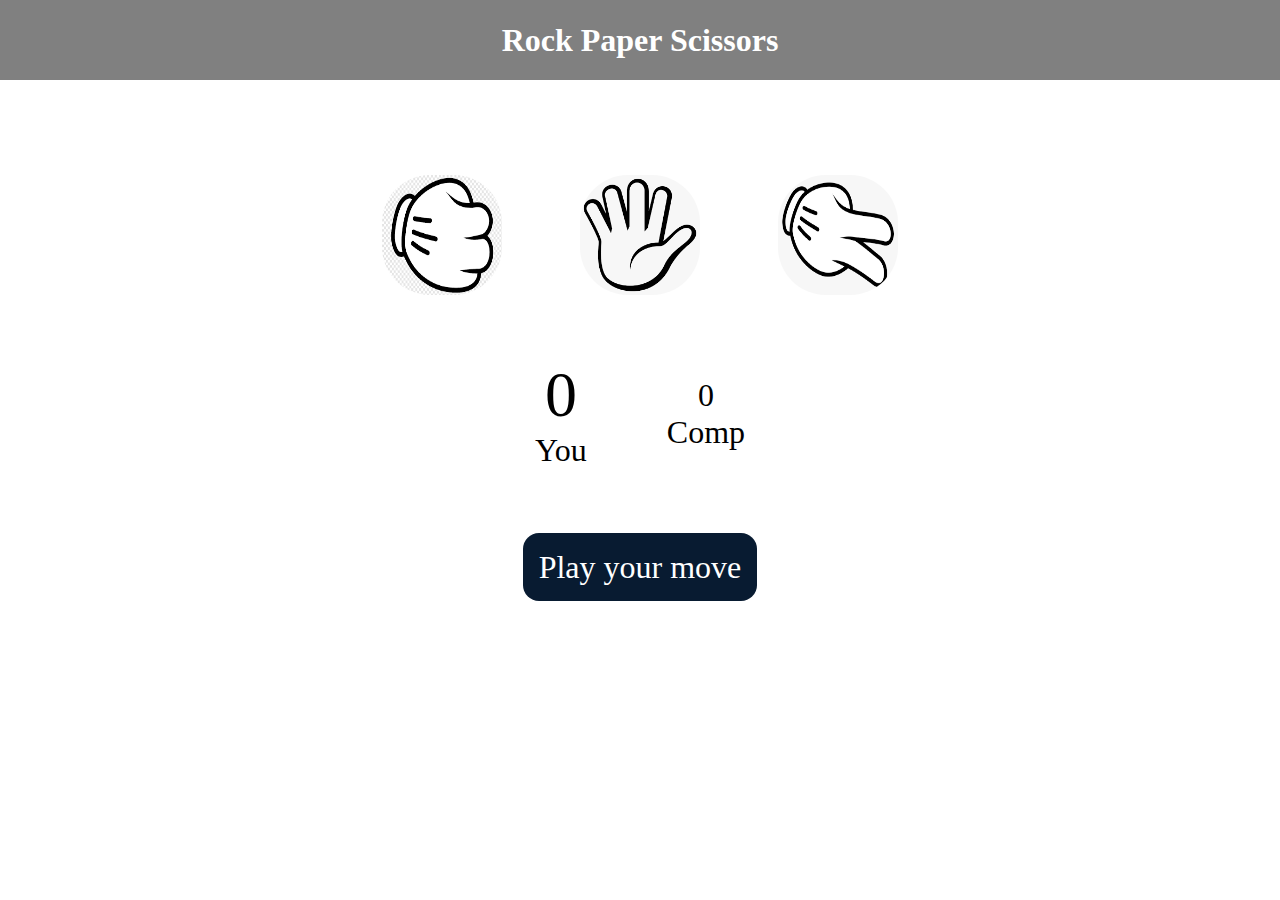
<file: RockPaperScissors/index.html>
<!DOCTYPE html>
<html lang="en">
  <head>
    <meta charset="UTF-8" />
    <meta name="viewport" content="width=device-width, initial-scale=1.0" />
    <title>Rock Paper Scissors Game</title>
    <link rel="stylesheet" href="Style.css" />
  </head>
  <body>
    <h1>Rock Paper Scissors</h1>
    <div class="choices">
      <div class="choice" id="rock">
        <img src="./Img/rock.png" />
      </div>
      <div class="choice" id="paper">
        <img src="./Img/paper.png" />
      </div>
      <div class="choice" id="scissors">
        <img src="./Img/scissor.png" />
      </div>
    </div>

    <div class="score-board">
      <div class="score">
        <p id="user-score">0</p>
        <p>You</p>
      </div>
      <div class="score">
        <p id="computer-score">0</p>
        <p>Comp</p>
      </div>
    </div>

    <div class="msg-container">
      <p id="msg">Play your move</p>
    </div>
    <script src="app.js"></script>
  </body>
</html>
</file>
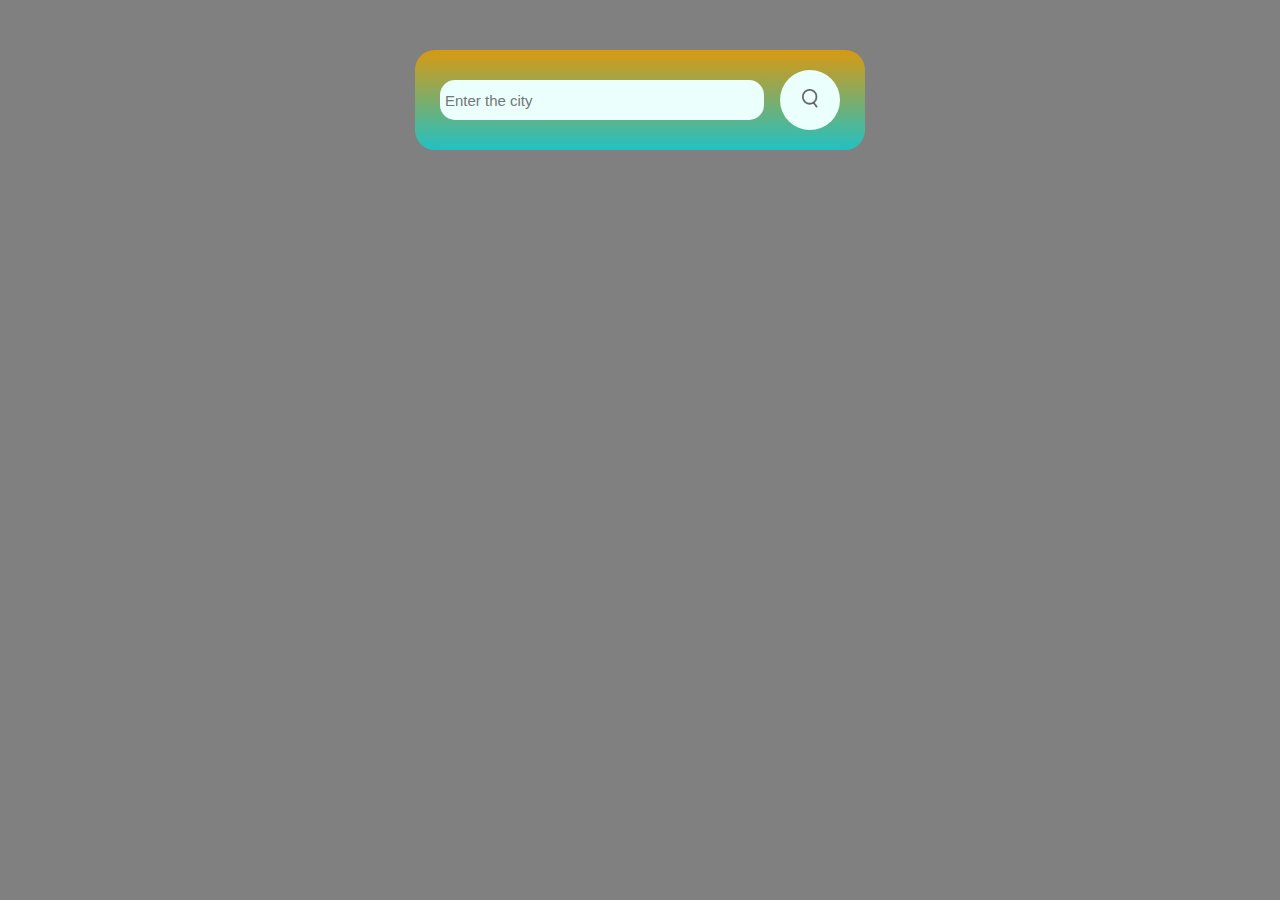
<file: Weather API/index.html>
<!DOCTYPE html>
<html lang="en">
<head>
    <meta charset="UTF-8">
    <meta http-equiv="X-UA-Compatible" content="IE=edge">
    <meta name="viewport" content="width=device-width, initial-scale=1.0">
    <link rel="stylesheet" href="Style.css">
    <title>Weather API</title>
</head>
<body>
    <div class="card">
        <div class="search">
            <input type="text" placeholder="Enter the city" spellcheck="false">
            <button><img src="./images/search.png" alt=""></button>
        </div>
        <p class="wrongName">Invalid City Name</p>
        <div class="weather">
            <img src="./images/rain.png" class="weatherPic">
            <h1 class="temp">0</h1>
            <h2 class="city">Delhi</h2>
            <div class="details">
                <div class="col">
                    <img src="./images/wind.jpg">
                    <div>
                        <p class="wind">50km/hr</p>
                        <p>Wind Speed</p>
                    </div>
                </div>
                <div class="col">
                    <img src="./images/humidity.png">
                    <div>
                        <p class="humidity">50%</p>
                        <p>Humidity</p>
                    </div>
                </div>
            </div>
        </div>
    </div>
<script src="app.js"></script>
</body>
</html>
</file>
<file: RockPaperScissors/Style.css>
* {
  margin: 0;
  padding: 0;
  text-align: center;
}

h1 {
  background-color: gray;
  color: #fff;
  height: 5rem;
  line-height: 5rem;
}

.choice {
  height: 150px;
  width: 150px;
  border-radius: 50%;
  display: flex;
  justify-content: center;
  align-items: center;
}

.choice:hover {
  cursor: pointer;
  background-color:green;
}

img {
  height: 120px;
  width: 120px;
  object-fit: fill;
  border-radius: 40%;
}

.choices {
  display: flex;
  justify-content: center;
  align-items: center;
  gap: 3rem;
  margin-top: 5rem;
}

.score-board {
  display: flex;
  justify-content: center;
  align-items: center;
  font-size: 2rem;
  margin-top: 3rem;
  gap: 5rem;
}

#user-score, #comp-score {
  font-size: 4rem;
}

.msg-container {
  margin-top: 5rem;
}

#msg {
  background-color: #081b31;
  color: #fff;
  font-size: 2rem;
  display: inline;
  padding: 1rem;
  border-radius: 1rem;
}
</file>
<file: Weather API/Style.css>
*{
    margin: 0;
    padding: 0;
}
body{
    background-color: gray;
}
.card{
    width: 80%;
    max-width: 400px;
    background: linear-gradient(0deg, rgba(34,193,195,1) 0%, rgba(216,153,18,1) 100%);
    color: #fff;
    margin: 50px auto 0;
    border-radius: 20px;
    padding: 20px 25px;
    text-align: center;
}
.search{
    width: 100%;
    display: flex;
    align-items: center;
    justify-content: space-between;
}
.search input{
    border: 0;
    outline: 0;
    background-color: #ebfffc;
    color: black;
    padding: 5px 5px;
    height: 30px;
    border-radius: 15px;
    flex: 1;
    margin-right: 16px;
    font-size: 15px;
}
.search button{
    border: 0;
    outline: 0;
    background-color: #ebfffc;
    border-radius: 50%;
    width: 60px;
    height: 60px;
    cursor: pointer;
}
.search button img{
    width: 16px;
}
.weatherPic{
    width: 170px;
    margin-top: 30px;
}
.weather h1{
    font-size: 40px;
    font-weight: 300;
}
.weather h2{
    font-size: 30px;
    font-weight: 150;
 }
.details{
    display: flex;
    align-items: center;
    justify-content: space-between;
    padding: 0 20px;
    margin-top: 50px;
}
.col{
    display: flex;
    align-items: center;
    text-align: left;
}
.col img{
    width: 30px;
    margin-right: 5px;
} 
.humidity .wind{
    font-size: 28px;
    margin-top: -6px;
}

.wrongName{
    display: none;
}
.weather{
    display: none;
}
</file>
